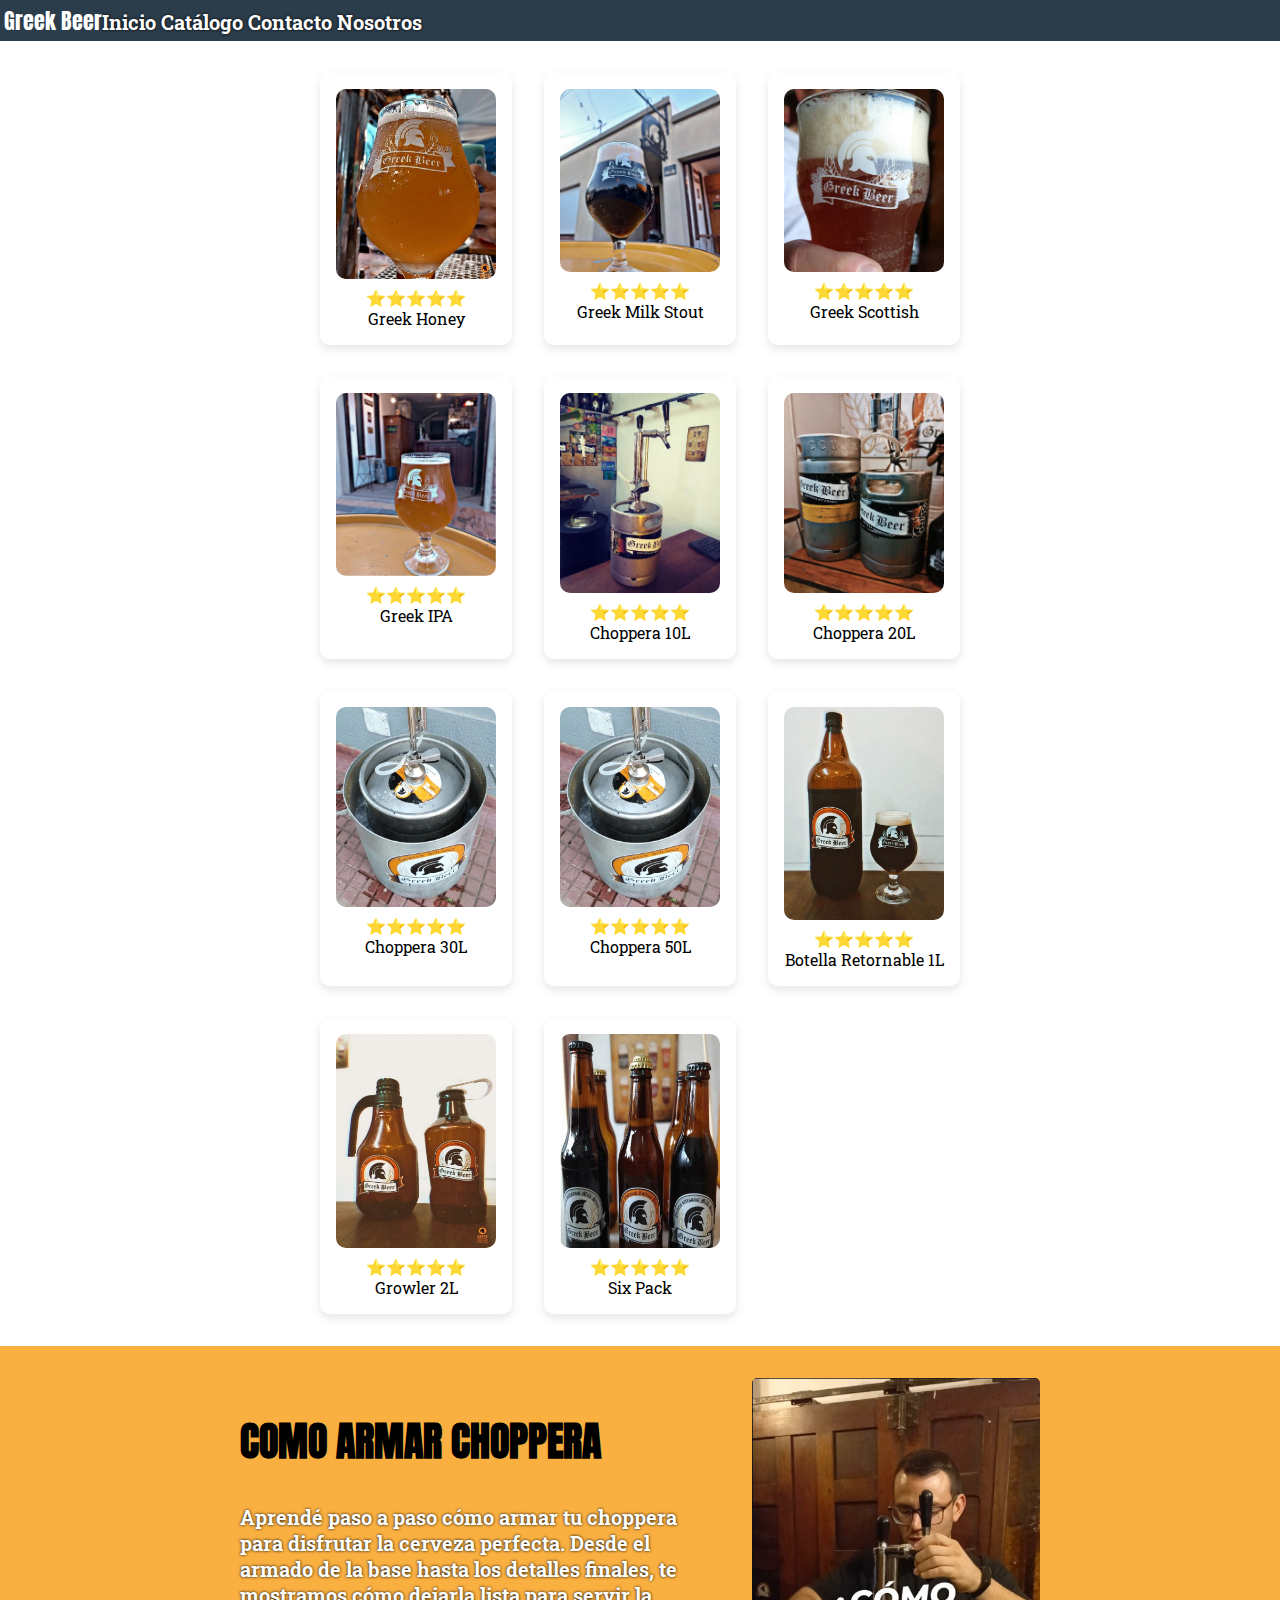
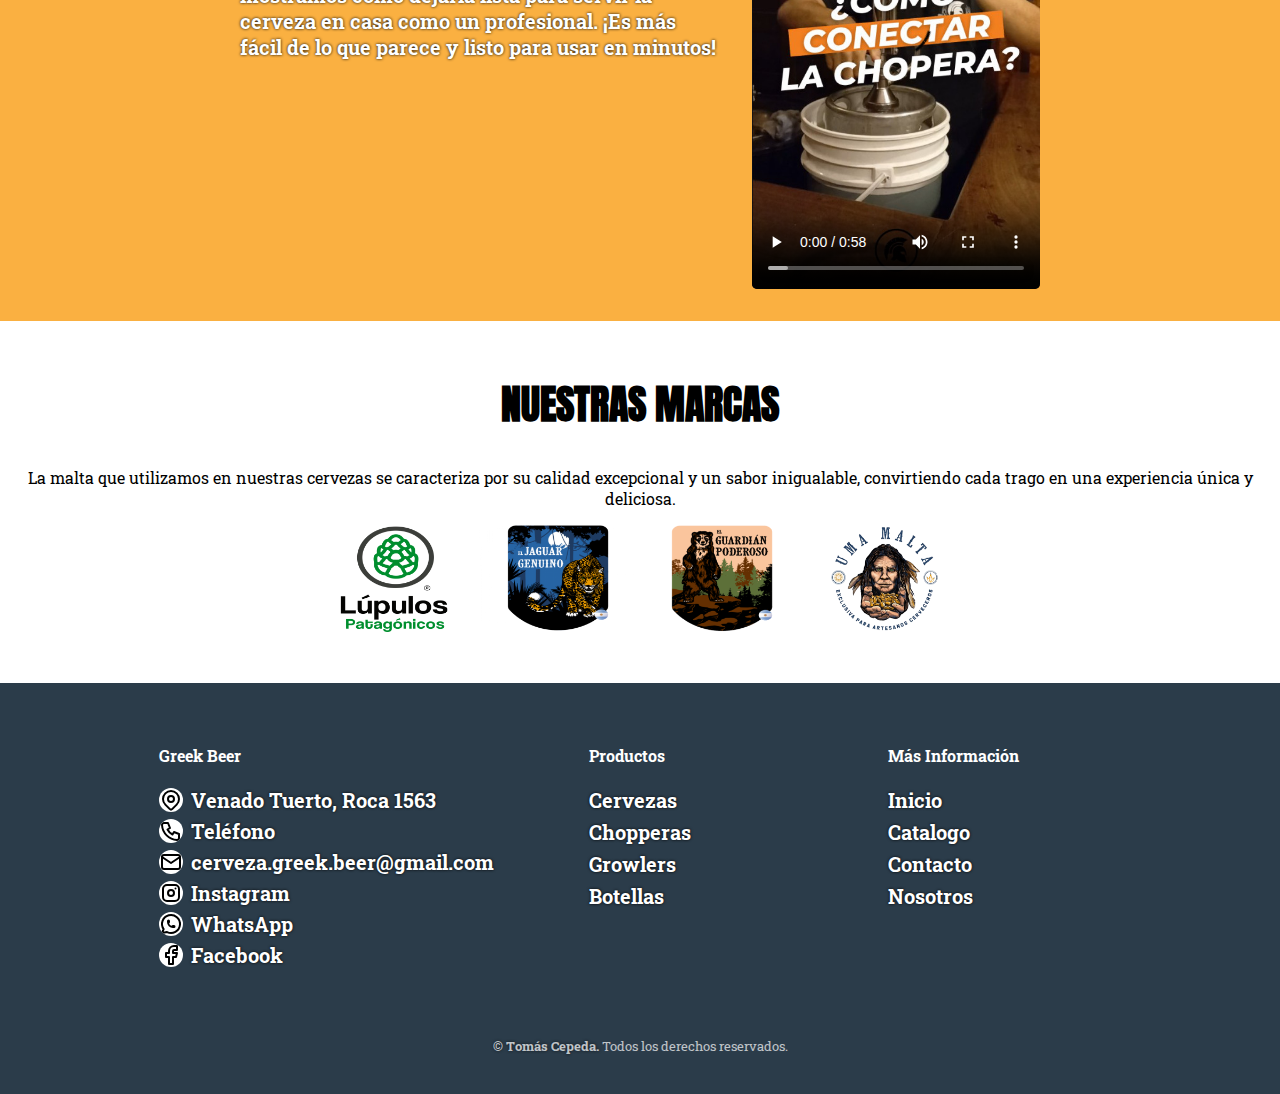
<file: catalogo.html>
<html lang="en">
<head>
    <meta charset="UTF-8">
    <meta name="viewport" content="width=device-width, initial-scale=1.0">
    <title>Greek Beer Catálogo</title>
 <!-- ICONO Y CSS-->
    <link rel="shortcut icon" type="image/x-icon" href="/src/logo-ico.ico">
    <link rel="stylesheet" href="styles.css">

<!-- FUENTE -->


<link rel="preconnect" href="https://fonts.googleapis.com">
<link rel="preconnect" href="https://fonts.gstatic.com" crossorigin>
<link href="https://fonts.googleapis.com/css2?family=Anton&family=Roboto+Slab:wght@300;400;500;700&display=swap" rel="stylesheet">


<!-- OPEN GRAPH -> CONJUNTO DE ETIQUETAS MUY IMPORTANTE PARA SEO-->


<meta name="google" content="notranslate">
<meta name = "robots" content="index, follow">
<!--<meta name = "theme-color" content="#303030"> -->
<meta name = "description" content="Catálogo Greek Beer, Cervecería Artesanal Venado Tuerto.">



<!-- <link rel="canonical" href="https://tomascepeda.dev"> -->

  <meta property="og:title" content="Greek Beer">
  <meta property="og:description" content="Catálogo Greek Beer, Cervecería Artesanal Venado Tuerto.">
 <!-- <meta property="og:url" content="https://tomascepeda.dev"> -->
  <meta property="og:type" content="website">
 <!-- <meta property="og:image" content="https://tomascepeda.dev/images/yo1.jpeg">-->

  <!-- Twitter -->
  <meta name="twitter:card" content="summary_large_image">
  <meta name="twitter:title" content="Greek Beer>
  <meta name="twitter:description" content="Catálogo Greek Beer, Cervecería Artesanal Venado Tuerto..">
 <!-- <meta name="twitter:image" content="https://tomascepeda.dev/images/yo1.jpeg">-->


</head>

<body>

<div id="header1"></div>

<section class="catalogo-cont">
<ul class="catalogo1">
<li>
    <img src="/src/honey.JPG" alt="Greek Honey">
    <span class="estrella">⭐⭐⭐⭐⭐</span>
    <span>Greek Honey</span>
</li>
<li>
    <img src="/src/stout.JPG" alt="Greek Stout">
    <span class="estrella">⭐⭐⭐⭐⭐</span>
    <span>Greek Milk Stout</span>
</li>
<li>
    <img src="/src/scottish.JPG" alt="Greek Scottish">
    <span class="estrella">⭐⭐⭐⭐⭐</span>
    <span>Greek Scottish</span>
</li>
<li>
    <img src="/src/ipa.JPG" alt="Greek IPA">
    <span class="estrella">⭐⭐⭐⭐⭐</span>
    <span>Greek IPA</span>
</li>
<li>
    <img src="/src/chopp10.JPG" alt="Choppera 10L">
    <span class="estrella">⭐⭐⭐⭐⭐</span>
    <span>Choppera 10L</span>
</li>
<li>
    <img src="/src/chopp20.JPG" alt="Choppera 20L">
    <span class="estrella">⭐⭐⭐⭐⭐</span>
    <span>Choppera 20L</span>
</li>
<li>
    <img src="/src/chopp51.jpg" alt="Choppera 30L">
    <span class="estrella">⭐⭐⭐⭐⭐</span>
    <span>Choppera 30L</span>
</li>
<li>
    <img src="/src/chopp51.jpg" alt="Choppera 50L">
    <span class="estrella">⭐⭐⭐⭐⭐</span>
    <span>Choppera 50L</span>
</li>
<li>
    <img src="/src/botella1.JPG.png" alt="Botella Retornable 1L">
    <span class="estrella">⭐⭐⭐⭐⭐</span>
    <span>Botella Retornable 1L</span>
</li>
<li>
    <img src="/src/growler-plastico2.JPG" alt="Growler 2L">
    <span class="estrella">⭐⭐⭐⭐⭐</span>
    <span>Growler 2L</span>
</li>
<li>
<img src="/src/sixpack.JPG" alt="Six Pack">
<span class="estrella">⭐⭐⭐⭐⭐</span>
<span>Six Pack</span>

</li>
</ul>
</section>

<section class="armar-choppe">
<div class="armar-chopp">
    <div class="textous">
    <h2>COMO ARMAR CHOPPERA</h2>
<p>Aprendé paso a paso cómo armar tu choppera para disfrutar la cerveza perfecta.
Desde el armado de la base hasta los detalles finales, te mostramos cómo dejarla 
lista para servir la cerveza en casa como un profesional. ¡Es más fácil de lo que parece y listo para usar en minutos!
   </p>
    </div>
<video src="/src/video-choppera.mp4" poster="src/poser-chopp.jpg" controls></video>

 </div>
</section>



<div id="futer1"></div>

    <script src="/layout.js"></script>
    <script src="/script.js"></script>
<script src="/marcas.js"></script>

</body>
</html>
</file>
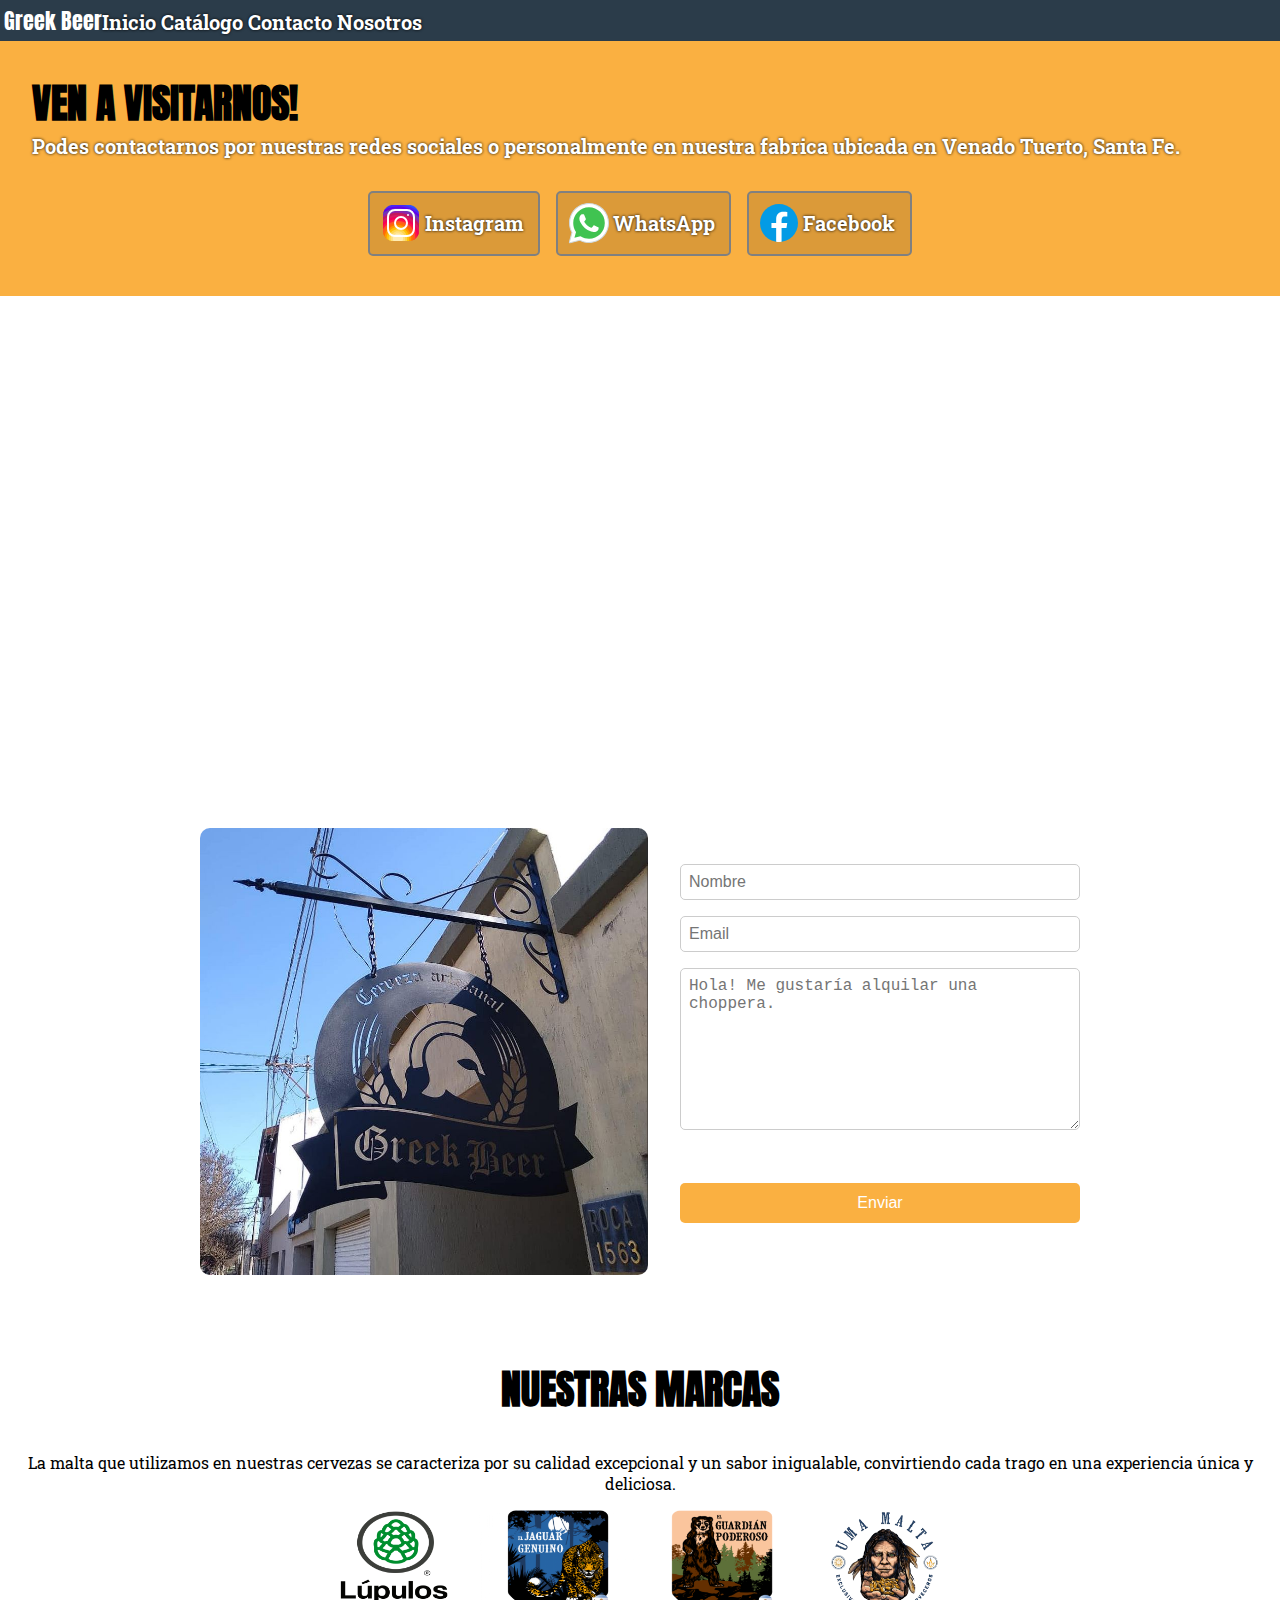
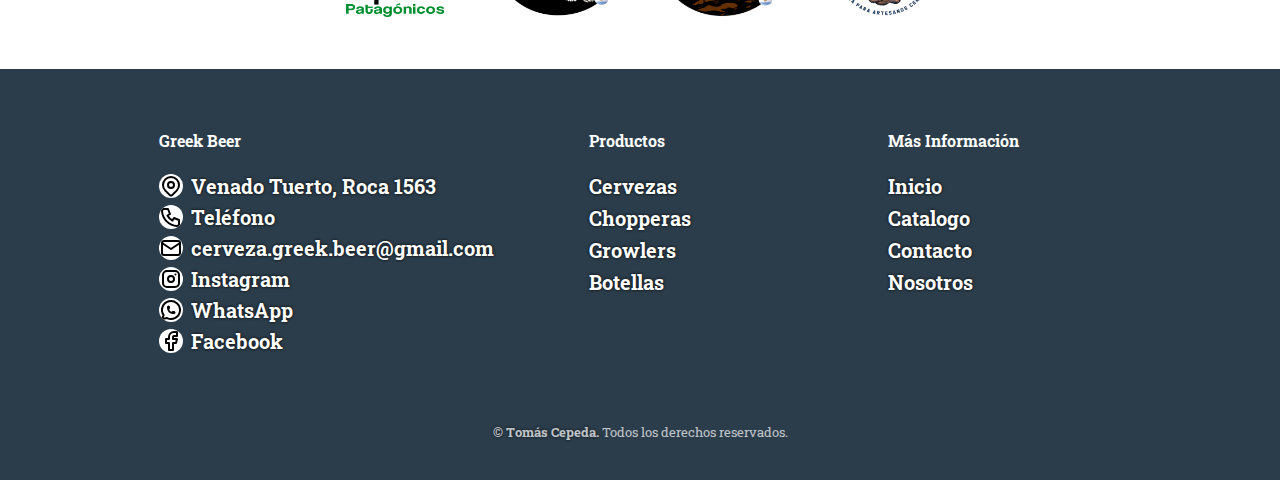
<file: contacto.html>
<html lang="en">
<head>
    <meta charset="UTF-8">
    <meta name="viewport" content="width=device-width, initial-scale=1.0">
    <title>Greek Beer Contacto</title>
 <!-- ICONO Y CSS-->
    <link rel="shortcut icon" type="image/x-icon" href="/src/logo-ico.ico">
    <link rel="stylesheet" href="styles.css">

<!-- FUENTE -->


<link rel="preconnect" href="https://fonts.googleapis.com">
<link rel="preconnect" href="https://fonts.gstatic.com" crossorigin>
<link href="https://fonts.googleapis.com/css2?family=Anton&family=Roboto+Slab:wght@300;400;500;700&display=swap" rel="stylesheet">


<!-- OPEN GRAPH -> CONJUNTO DE ETIQUETAS MUY IMPORTANTE PARA SEO-->


<meta name="google" content="notranslate">
<meta name = "robots" content="index, follow">
<!--<meta name = "theme-color" content="#303030"> -->
<meta name = "description" content="Medios de contacto Greek Beer.">



<!-- <link rel="canonical" href="https://tomascepeda.dev"> -->

  <meta property="og:title" content="Greek Beer">
  <meta property="og:description" content="Medios de contacto Greek Beer.">
 <!-- <meta property="og:url" content="https://tomascepeda.dev"> -->
  <meta property="og:type" content="website">
 <!-- <meta property="og:image" content="https://tomascepeda.dev/images/yo1.jpeg">-->

  <!-- Twitter -->
  <meta name="twitter:card" content="summary_large_image">
  <meta name="twitter:title" content="Greek Beer>
  <meta name="twitter:description" content="Medios de contacto Greek Beer.">
 <!-- <meta name="twitter:image" content="https://tomascepeda.dev/images/yo1.jpeg">-->


</head>

<body class="contactemos">

<div id="header1"></div>

<div class="ven-a-visitar">
<h2>VEN A VISITARNOS!</h2>
<p>Podes contactarnos por nuestras redes sociales o 
    personalmente en nuestra fabrica ubicada en Venado Tuerto, Santa Fe.</p>
    <nav class="redes">
        <a href="https://www.instagram.com/greek.beer/"
    target="_blank" 
    rel="noopener noreferrer">
    <img src="/src/svg/ig2.svg" alt="Instagram">Instagram</a>

        <a href="https://api.whatsapp.com/send/?phone=%2B5493462569577&text&type=phone_number&app_absent=0"
    target="_blank" 
    rel="noopener noreferrer">
    <img src="/src/svg/wasap2.svg" alt="Whatsapp">WhatsApp</a>

        <a href="https://www.facebook.com/greekbeer.vt"
    target="_blank" 
    rel="noopener noreferrer">
    <img src="/src/svg/facebook2.svg" alt="Facebook">Facebook</a>

    </nav>
</div>

   <div id="map-container" style="width: 100%; height: 500px;" class="mapa">
        <iframe src="https://www.google.com/maps/embed?pb=!1m18!1m12!1m3!1d3317.1889244632434!2d-61.97280837944624!3d-33.75578355367518!2m3!1f0!2f0!3f0!3m2!1i1024!2i768!4f13.1!3m3!1m2!1s0x95c865f3ecfb8e89%3A0x8f7bc6bcf2cf3a2!2sGreek%20Beer!5e0!3m2!1ses-419!2sar!4v1697995389085!5m2!1ses-419!2sar" width="100%" height="100%" style="border:0;" allowfullscreen="" loading="lazy" referrerpolicy="no-referrer-when-downgrade"></iframe>
    </div>


<section class="formulario">
    <img src="/src/cartel1.JPG" alt="Roca 1563">
    <form class="formcontacto" action=""
          method="POST">
      <input type="text" class="input1" placeholder="Nombre" name="Nombre" autocomplete="off"> 
      <input type="email" class="input1" placeholder="Email" name="Email" required autocomplete="off">
      <textarea rows="8" cols="40" 
        class="caja-area" placeholder="Hola! Me gustaría alquilar una choppera." name="Mensaje"
        required autocomplete="off"></textarea>
      <br>
      <button type="submit" class="btn-enviar">
        Enviar
      </button>
    </form>


</section>

<div id="futer1"></div>

    <script src="/layout.js"></script>
    <script src="/script.js"></script>
<script src="/marcas.js"></script>

</body>
</html>
</file>
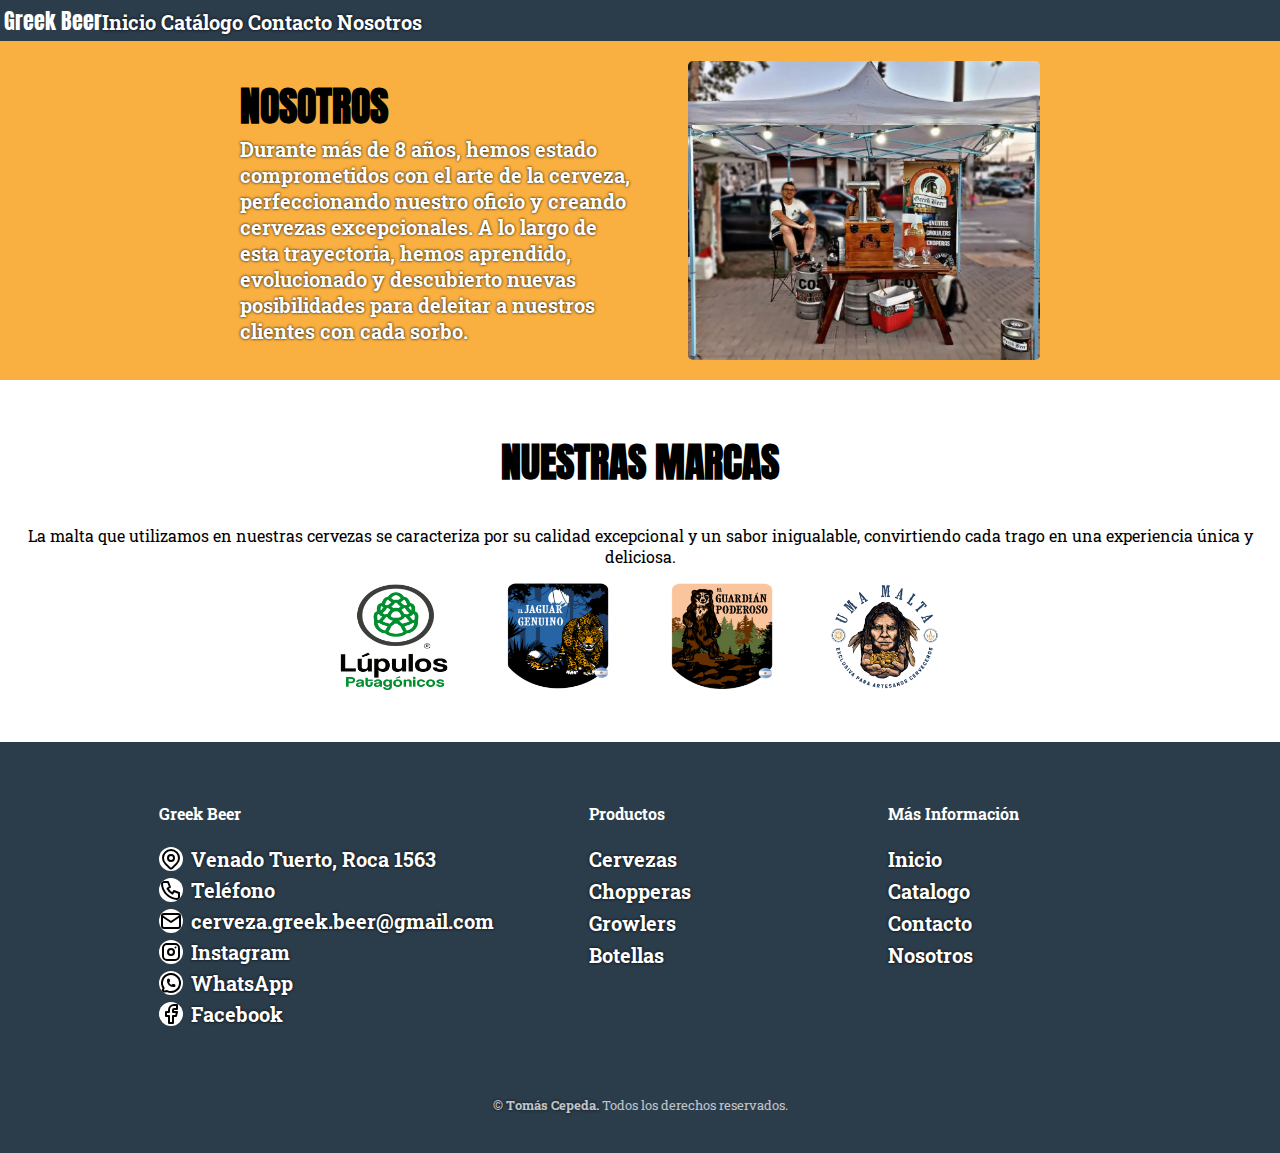
<file: nosotros.html>
<html lang="en">
<head>
    <meta charset="UTF-8">
    <meta name="viewport" content="width=device-width, initial-scale=1.0">
    <title>Nosotros</title>
 <!-- ICONO Y CSS-->
    <link rel="shortcut icon" type="image/x-icon" href="/src/logo-ico.ico">
    <link rel="stylesheet" href="styles.css">

<!-- FUENTE -->


<link rel="preconnect" href="https://fonts.googleapis.com">
<link rel="preconnect" href="https://fonts.gstatic.com" crossorigin>
<link href="https://fonts.googleapis.com/css2?family=Anton&family=Roboto+Slab:wght@300;400;500;700&display=swap" rel="stylesheet">


<!-- OPEN GRAPH -> CONJUNTO DE ETIQUETAS MUY IMPORTANTE PARA SEO-->


<meta name="google" content="notranslate">
<meta name = "robots" content="index, follow">
<!--<meta name = "theme-color" content="#303030"> -->
<meta name = "description" content="Conoce cómo se formo y a los integrantes de Greek Beer.">



<!-- <link rel="canonical" href="https://tomascepeda.dev"> -->

  <meta property="og:title" content="Greek Beer">
  <meta property="og:description" content="Conoce cómo se formo y a los integrantes de Greek Beer.">
 <!-- <meta property="og:url" content="https://tomascepeda.dev"> -->
  <meta property="og:type" content="website">
 <!-- <meta property="og:image" content="https://tomascepeda.dev/images/yo1.jpeg">-->

  <!-- Twitter -->
  <meta name="twitter:card" content="summary_large_image">
  <meta name="twitter:title" content="Greek Beer>
  <meta name="twitter:description" content="Conoce cómo se formo y a los integrantes de Greek Beer..">
 <!-- <meta name="twitter:image" content="https://tomascepeda.dev/images/yo1.jpeg">-->


</head>

<body>

<div id="header1"></div>
<section class="todo-us">
<div class="nosotros">
    <div class="textous">
    <h2>NOSOTROS</h2>
<p>Durante más de 8 años, hemos estado comprometidos con el arte de la cerveza, 
    perfeccionando nuestro oficio y creando cervezas excepcionales. A lo largo de esta trayectoria, 
    hemos aprendido, evolucionado y descubierto nuevas posibilidades para deleitar a nuestros clientes con 
    cada sorbo.</p>
    </div>
<img src="/src/stand.png" alt="Nosotros">

 </div>
</section>
<div id="futer1"></div>

    <script src="/layout.js"></script>
    <script src="/script.js"></script>
<script src="/marcas.js"></script>

</body>
</html>
</file>
<file: styles.css>
:root{
--fondo-naranja:rgb(250, 176, 65);
--fuente-global: 'Roboto Slab', serif;
--fuente-anton: 'Anton', sans-serif;
--size-parrafo: 20px;
--futerheader:#2b3c4a;

}

body {
  margin: 0;
  padding: 0;
  font-family: var(--fuente-global)
}

h2 {
  font-family: var(--fuente-anton);
  font-size: 40px;
}

/*=================================================================*/
.header1 {
  background-color: #2b3c4a;
  display: flex;
  color: white;
  font-family: var(--fuente-anton);
  font-size: 22px;
  padding: 0.25rem;
  position: relative;
   align-items: center;
}

.center {
  position: absolute;
  left: 50%;
  transform: translateX(-50%);
  display: flex;
  gap: 2rem;
   align-items: center;
   margin: 0.80rem;
}

.header1 a {
  text-decoration: none;  
  color: inherit; 

}

.logoico {
  width: 1.8rem;
}


.headersvg {
  display: flex;
  align-items: center;
  gap: 8px;
  overflow: hidden;         

}

.logotext {
  transform: translateX(-170%);
  transition: transform 0.3s ease;
  white-space: nowrap;
}

.headersvg:hover .logotext {
  transform: translateX(0);
}



 /*=================================================================*/

.carrusel {
  background-color: var(--fondo-naranja);
}

.slider {
  position: relative;
  overflow: hidden;
  max-width: 900px;   
  margin: auto;
}

.slides {
  display: flex;
  width: 100%;
  max-width: 900px;
  margin: auto;
  transition: transform 0.7s ease;
}

.slide {
  min-width: 100%;
  display: flex;
  align-items: center;
  gap: 4%;
  height: 45vh;
  padding: 1rem;     
  box-sizing: border-box;
}

.slide img {
  width: 40%;
  max-height: 100%;
  object-fit: contain;
  border-radius: 10px;
}

.text {
  width: 53%;
  font-size: 1.35rem;
}

.text p, .texto-destacado p{
  color: white;
  font-weight: bold;
   text-shadow: 0px 0px 3px black;
}

.prev, .next {
  position: absolute;
  top: 50%;
  transform: translateY(-50%);
  background: rgba(0,0,0,0.1);
  color: white;
  border: none;
  font-size: 30px;
  padding: 10px;
  cursor: pointer;
}

.prev { left: 10px; }
.next { right: 10px; }

 /*=================================================================*/


.div-1-video {
  position: relative;
  width: 100%;
  height: 40vh;

}

.video1 {
  width: 100%;
  height: 100%;
  object-fit: cover;
}

.overlay {
  display: flex;
  text-align: center;
  align-items: center;
  justify-content: center;
  position: absolute;
  inset: 0;
  background: rgba(93, 92, 92, 0.45);
  pointer-events: none;
  padding-bottom: 12rem;
  font-size: 80px;
  color: white;
  font-family: var(--fuente-anton)
}


 /*=================================================================*/


.Nuestras-cervezas {
  margin: 1.5rem;
text-align: center;
 font-size: var(--size-parrafo);
}

.imagenes-our-beer {
  margin:0 auto;
  max-width: 900px;
  display: grid;
  grid-template-columns: repeat(auto-fit, minmax(8rem, 1fr));
  align-items: center;
  justify-items:center;
  gap: 1rem;  
}

.our-greek img{
  width: 12rem;
  border-radius: 1rem;
  transition-duration: 0.6s;
  transition-property: transform;
  transition-timing-function: ease;
  
}
.our-greek img:hover{

  transform: scale(1.07);;
  transition-duration: 0.4s; 
}

 /*=================================================================*/


.Destacado {
background-color: var(--fondo-naranja);
padding: 1rem;
text-align: center;
 font-size: var(--size-parrafo);
}

.Destacado img {
  width: 15rem;
  border-radius: 1rem;
  transition-duration: 0.7s;
  transition-property: transform;
  transition-timing-function: ease;
}

.contenedor-chopp {
  margin:0 auto;
  max-width: 900px;
  display: grid;
  grid-template-columns: repeat(auto-fit, minmax(15rem, 1fr));
  align-items: top;
  justify-items:center;
  gap: 1rem;  
}

.Destacado h3{
  font-family: var(--fuente-anton);
  font-size: 36px;
}

.Destacado img:hover{

  transform: scale(1.08);;
  transition-duration: 0.4s; 
}

 /*=================================================================*/


.futer-nomark {
  width: 100%;
  max-width: 900px;

  display: grid;
  grid-template-columns: repeat(auto-fit, minmax(220px, 1fr));
  gap: 40px;

  padding: 40px 20px;
  color: white;
  background-color: var(--futerheader);

  justify-items: center;
  text-align: left;
}


.futer-nomark a{
  text-decoration: none;  
  color: inherit;   
}

.centrarfuter {
  background-color: var(--futerheader);
  display: flex;
  justify-content: center;
}
.futer-nomark > span {
  grid-column: 1 / -1;
  text-align: center;
  margin-top: 30px;
  font-size: 0.8rem;
  opacity: 0.7;
}
.list-contac-futer {
  list-style: none;
  padding: 0;
  margin: 0;
  
}

.list-contac-futer li a {
  display: flex;
  align-items: center;
  gap: 8px;
  margin-top: 5px;
}
.futer-nomark nav {
  display: flex;
  flex-direction: column;
  gap: 6px;
}

.futer-nomark img {
  background-color: white;
  border-radius: 15px;
}

.tomi {
  font-size: inherit;
}


 /*==============================MARCAS===================================*/
.carrusel-futer {
  width: 100%;
  overflow: hidden;
  position: relative;
}

.mslides-container {
  display: flex;
  width: 200%;
  transition: transform 0.6s ease;

  will-change: transform;     /* fuerza al navegador a permitir animación */
}

.mslide {
  width: 50%;
  flex-shrink: 0;
}

.marcas-slide img {
  width: 10rem;
}
.Nuestras-Marcas {
  margin: auto;
  text-align: center;
}
.provisional {
  padding: 1.2rem;
  padding-bottom: 3rem;
}
 /*=================================================================*/
 /*===================CONTACTO.HTML=================================*/

.contactemos {
  margin: 0;
  padding: 0;
}
.ven-a-visitar {
  background-color: var(--fondo-naranja);
  padding: 2rem 2rem 2rem 2rem;
}

.ven-a-visitar h2, .ven-a-visitar p {
margin: 0;
}


.ven-a-visitar p, a {
  color: white;
  font-weight: bold;
   text-shadow: 0px 0px 3px black;
  font-size: var(--size-parrafo);
  font-family: var(--fuente-global);
  
}

.formulario {
  display: flex;
  justify-content: center;
  align-items: center; 
  gap: 2rem;           
  background-color: white;
  padding: 2rem;
  border-radius: 10px;

}
.formulario img {
  width: 28rem;
  height: auto;
  border-radius: 10px;
  object-fit: cover;
}
.formcontacto {
  display: flex;
  flex-direction: column;
  gap: 1rem;
  width: 25rem; 
}
.input1, .caja-area {
  padding: 0.5rem;
  border: 1px solid #ccc;
  border-radius: 5px;
  font-size: 1rem;
}
.btn-enviar {
  padding: 0.7rem;
  border: none;
  border-radius: 5px;
  background-color: var(--fondo-naranja);
  color: white;
  font-size: 1rem;
  cursor: pointer;
}

.redes {
  padding: 0.5rem;
  padding-top: 2rem;
  display:flex;
gap: 1rem;
justify-content: center;
}

.redes a {
  background-color: rgb(0, 0, 0, 0.12);

  padding: 0.4rem;
  padding-right: 0.9rem;

  display: flex;
  align-items: center;
  
  text-decoration: none;
  color: white;

  border: 2px solid gray;
  border-radius: 5px;
 
}

.redes img {
  width: 3rem;
}


/* ====================NOSOTROS.HTML======================*/
.nosotros h2, .nosotros p {
margin: 0;
}

.nosotros {
  width: 50rem;
  padding: 20;
  display: flex;
  justify-content: center;
  align-items: center;
  gap: 3rem;
}
.nosotros p, .armar-chopp p {
  font-family: var(--fuente-global);
  font-weight:700;
  color: white;
 text-shadow: 0px 0px 3px black;
 font-size: 20px;
}
.nosotros img {
  width: 22rem;
  border-radius: 5px;
}
.todo-us {
  display: flex;
  justify-content: center;
    background-color: var(--fondo-naranja);
}
 /*========================CATALOGO========================*/

.catalogo-cont {
  display: flex;
  justify-content: center; /* centra el UL en la página */
  padding: 2rem 1rem;
}

.catalogo1 {
  display: grid;
  grid-template-columns: repeat(auto-fill, minmax(12rem, 1fr)); 
  gap: 2rem; 
  list-style: none;
  padding: 0;
  margin: 0;
  max-width: 60vw;

}

.catalogo1 li {
  display: flex;
  flex-direction: column; 
  align-items: center;    
  text-align: center;
  background-color: #fff; 
  padding: 1rem;
  border-radius: 10px;
  box-shadow: 0 4px 10px rgba(0,0,0,0.1);
}

.catalogo1 img {
  width: 10rem;
  border-radius: 10px;
  margin-bottom: 0.5rem;
}

.armar-chopp video {
  width: 18rem;
  border-radius: 5px;
}

.armar-choppe {
  display: flex;
  justify-content: center;
    background-color: var(--fondo-naranja);
}
.armar-chopp {
  width: 50rem;
  padding: 2rem;
  display: flex;
  justify-content: center;
    background-color: var(--fondo-naranja);
    gap: 2rem;
}
 /*========================MEDIAQUERY========================*/


@media (width < 1000px) {
h2{
  font-size: 24px;
}
p {
  font-size: 11px;
}
  .div-1-video {
  width: 100%;
  height: 25vh;
}
.overlay {
  font-size: 32px;
  padding-bottom: 6rem;
}
.text {
  font-size: 12px;
}
.our-greek img{
  width: 8rem ;
}
.Nuestras-cervezas p {
   font-size: 11px;
}
.Destacado img {
  width: 10rem;
}
.contenedor-chopp h3{
  font-size: 22px;
}
.contenedor-chopp {
  gap: 0rem;
}
 .header1 {
    justify-content: center;
    font-size: 15px;
     align-items: center;
  }

  .center {
    position: static;         
    transform: none;          
    left: auto;       
   justify-content: center; 
   gap: 0.5rem;     
   align-items: center;
  }
  .logotext {
    display: none;
  }


 .futer-nomark {
    grid-template-columns: 1fr;
    justify-items: stretch;
    text-align: left;
  }

  /* TODAS las secciones alineadas igual */
  .futer-1,
  .futer-2,
  .futer-3 {
    width: 100%;
    align-items: flex-start;
  }

  /* Iconos + texto alineados prolijos */
  .list-contac-futer li {
    justify-content: flex-start;
  }

  /* Ajuste de tamaños */
  .futer-nomark h4 {
    font-size: 1rem;
  }

  .futer-nomark a,
  .futer-nomark li,
  .futer-nomark span {
    font-size: 0.8rem;
  }

.marcas-slide img {
  width: 8rem;
}

.catalogo1 img {
width: 5rem;
}

.catalogo1 {
  grid-template-columns: repeat(auto-fill, minmax(6rem, 1fr));
}

/* ====================CONTACTO.HTML======================*/
  .formulario {
    flex-direction: column; 
    align-items: center;    
    gap: 1.5rem;           
  }

  .formcontacto {
    width: 100%;           
    max-width: 400px;      
  }

  .formulario img {
    width: 80%;            
    max-width: 300px;      
  }

.redes img {
  width: 2rem;
}

.redes{
  flex-wrap: wrap;
}

/* ====================NOSOTROS.HTML======================*/
  .nosotros {
    flex-direction: column; 
    align-items: center;    
    gap: 1.5rem;        
    padding: 2rem;   
  }
  .nosotros img {
    width: 16rem;
  }
.nosotros p, .armar-chopp p{
font-size: 15px;
}
.armar-chopp {
  margin: 0;
  flex-direction: column;
  max-width: 100vw;
  align-content: center;
 align-items: center;
}
.armar-chopp video {
  width: 60vw;
}
}
</file>
